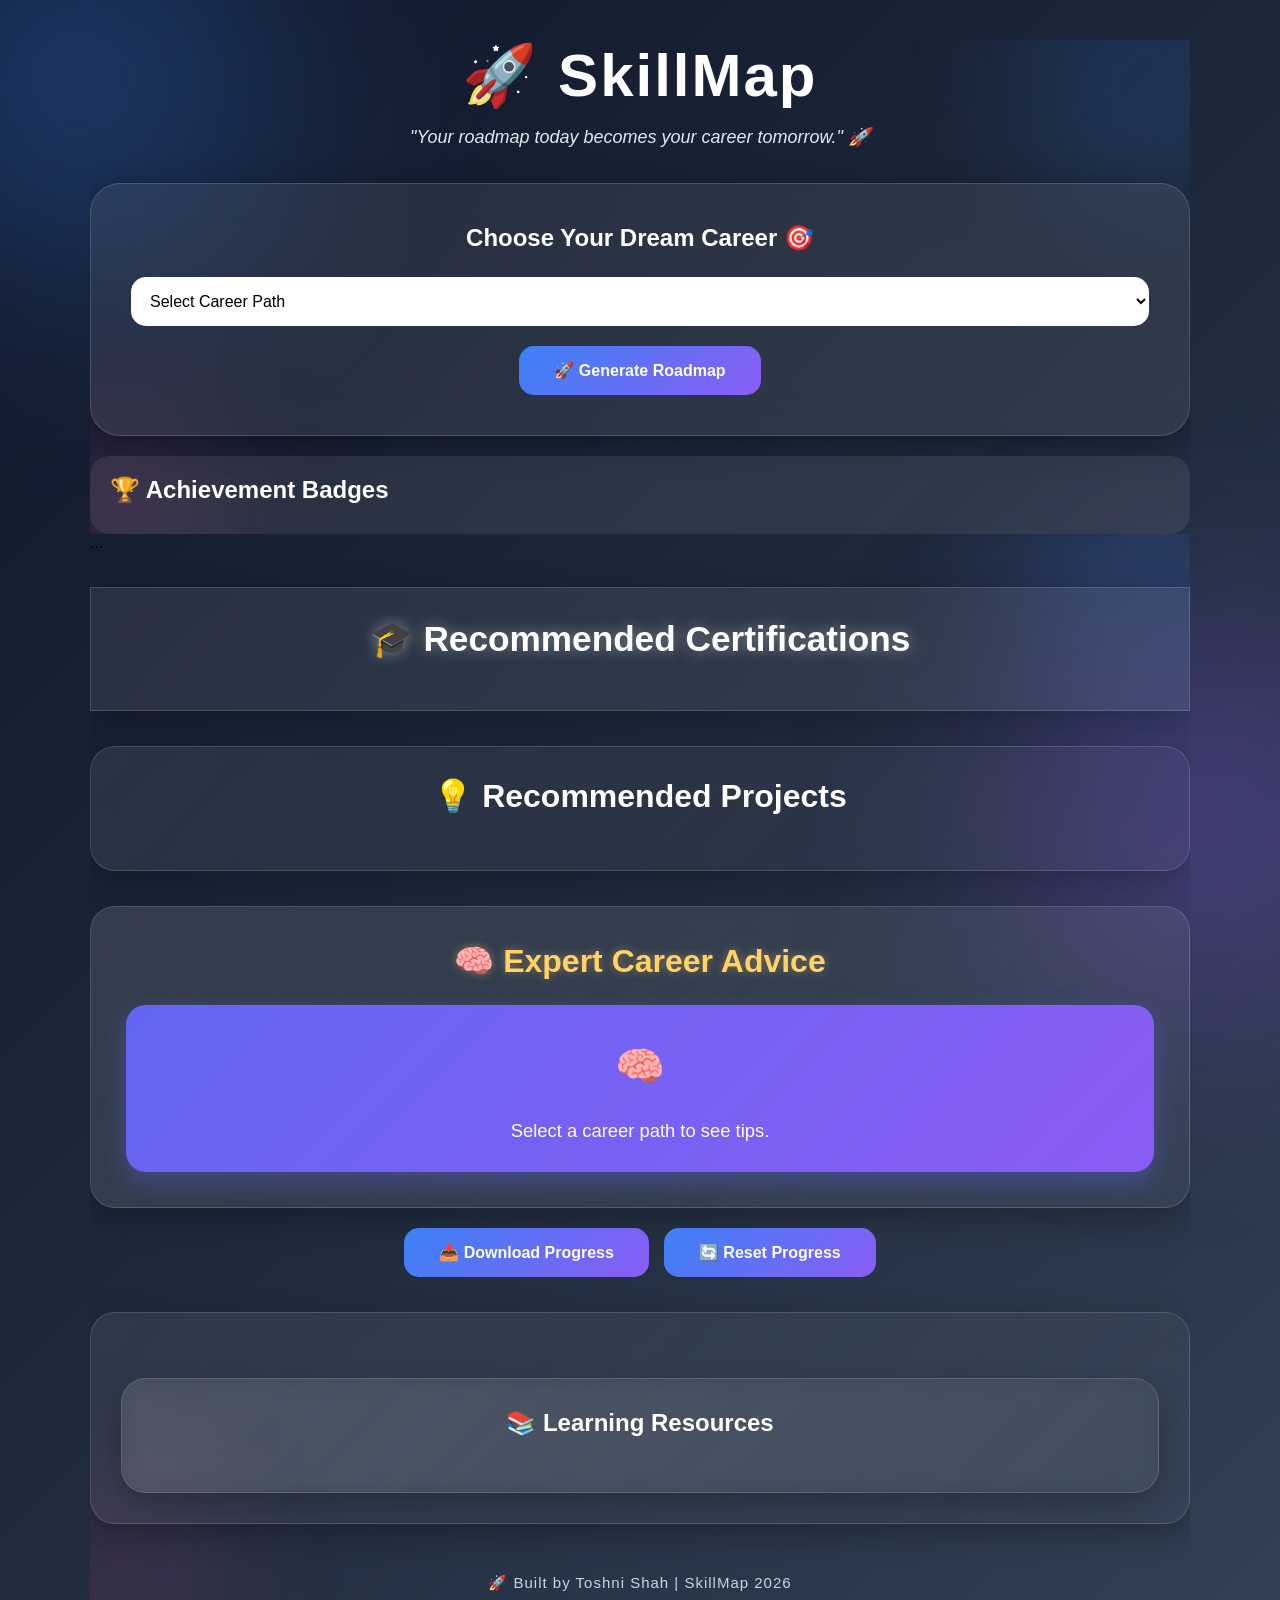
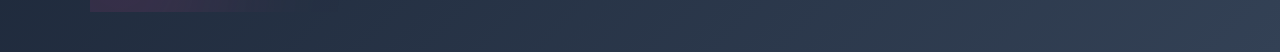
<file: index.html>
<!DOCTYPE html>
<html lang="en">
<head>
    <meta charset="UTF-8">
    <meta name="viewport" content="width=device-width, initial-scale=1.0">
    <title>SkillMap - Career Roadmap Generator</title>
    <link rel="stylesheet" href="style.css">
</head>
<body>

<div class="container">

    <h1 class="logo">🚀 SkillMap</h1>

    <p class="quote">
    "Your roadmap today becomes your career tomorrow." 🚀
</p>

    <div class="hero-card">

        <h2>Choose Your Dream Career 🎯</h2>

        <select id="career">
            <option value="">Select Career Path</option>
            <option>👨‍💻 Web Developer</option>
            <option>☕ Java Developer</option>
            <option>📊 Data Analyst</option>
            <option>🤖 AI / ML Engineer</option>
            <option>🔒 Cyber Security Analyst</option>
        </select>

        <button onclick="generateRoadmap()">
            🚀 Generate Roadmap
        </button>

    </div>

    <div id="progressSection"></div>
    <div class="badges-section">
    <h2>🏆 Achievement Badges</h2>
    <div id="badges-container"></div>

    
</div>
    <div id="dashboard"></div>

<div id="roadmapContainer"></div>

</div>

<script src="script.js"></script>
<div class="container">

    ...

    <div id="roadmapContainer"></div>

    <div class="certifications-section">
        <h2>🎓 Recommended Certifications</h2>
        <ul id="certification-list"></ul>
    </div>
<div class="projects-section">
    <h2>💡 Recommended Projects</h2>
    <ul id="project-list"></ul>
</div>
<div class="tips-section">
    <h2>🧠 Expert Career Advice</h2>
    <p id="career-tip">
        Select a career path to see tips.
    </p>
</div>
<div class="action-buttons">

    <button onclick="downloadProgress()">
        📥 Download Progress
    </button>

    <button onclick="resetProgress()">
        🔄 Reset Progress
    </button>

</div>
<section class="resources-section">

   

    <div class="resources-section">
    <h2>📚 Learning Resources</h2>
    <ul id="resource-list"></ul>
</div>

    

</section>
<footer>
    🚀 Built by Toshni Shah | SkillMap 2026
</footer>
</body>
</html>
</file>
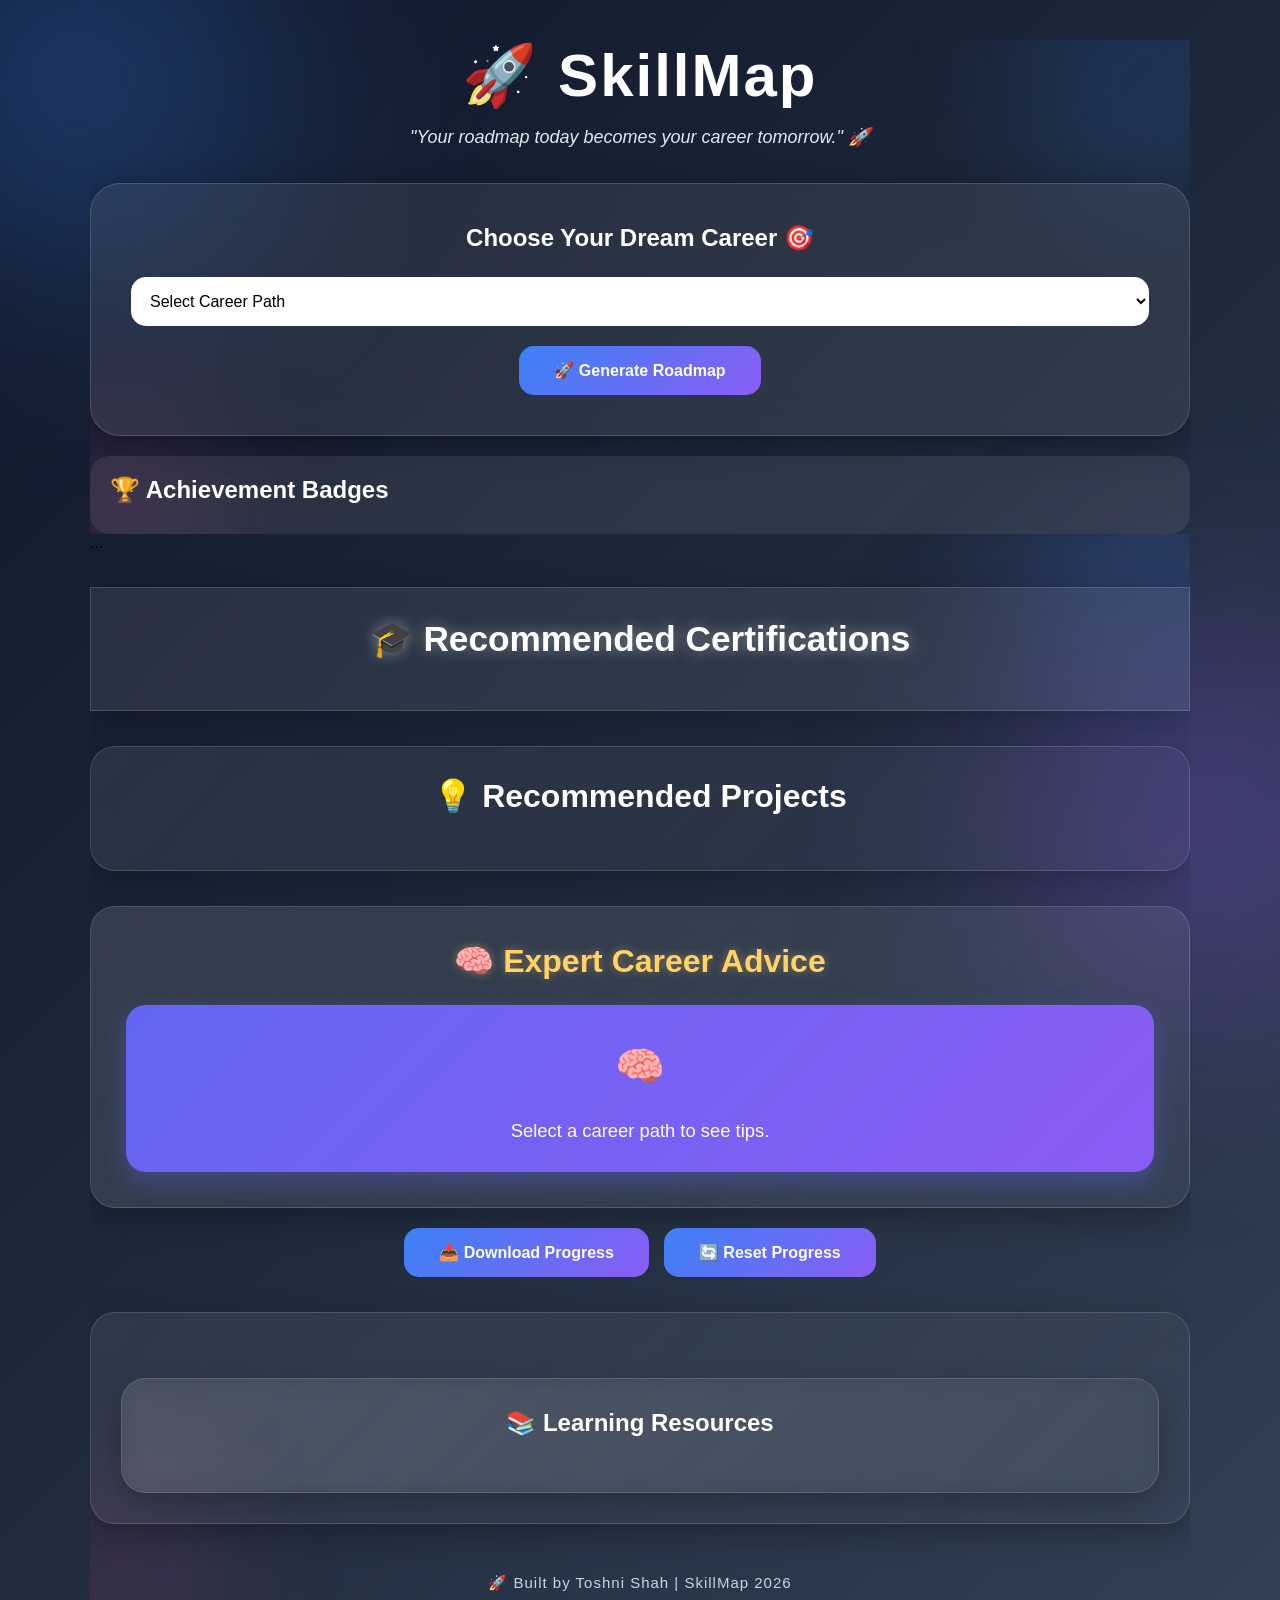
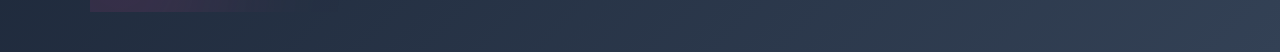
<file: index.html 2.html>
<!DOCTYPE html>
<html lang="en">
<head>
    <meta charset="UTF-8">
    <meta name="viewport" content="width=device-width, initial-scale=1.0">
    <title>SkillMap - Career Roadmap Generator</title>
    <link rel="stylesheet" href="style.css">
</head>
<body>

<div class="container">

    <h1 class="logo">🚀 SkillMap</h1>

    <p class="quote">
    "Your roadmap today becomes your career tomorrow." 🚀
</p>

    <div class="hero-card">

        <h2>Choose Your Dream Career 🎯</h2>

        <select id="career">
            <option value="">Select Career Path</option>
            <option>👨‍💻 Web Developer</option>
            <option>☕ Java Developer</option>
            <option>📊 Data Analyst</option>
            <option>🤖 AI / ML Engineer</option>
            <option>🔒 Cyber Security Analyst</option>
        </select>

        <button onclick="generateRoadmap()">
            🚀 Generate Roadmap
        </button>

    </div>

    <div id="progressSection"></div>
    <div class="badges-section">
    <h2>🏆 Achievement Badges</h2>
    <div id="badges-container"></div>

    
</div>
    <div id="dashboard"></div>

<div id="roadmapContainer"></div>

</div>

<script src="script.js"></script>
<div class="container">

    ...

    <div id="roadmapContainer"></div>

    <div class="certifications-section">
        <h2>🎓 Recommended Certifications</h2>
        <ul id="certification-list"></ul>
    </div>
<div class="projects-section">
    <h2>💡 Recommended Projects</h2>
    <ul id="project-list"></ul>
</div>
<div class="tips-section">
    <h2>🧠 Expert Career Advice</h2>
    <p id="career-tip">
        Select a career path to see tips.
    </p>
</div>
<div class="action-buttons">

    <button onclick="downloadProgress()">
        📥 Download Progress
    </button>

    <button onclick="resetProgress()">
        🔄 Reset Progress
    </button>

</div>
<section class="resources-section">

   

    <div class="resources-section">
    <h2>📚 Learning Resources</h2>
    <ul id="resource-list"></ul>
</div>

    

</section>
<footer>
    🚀 Built by Toshni Shah | SkillMap 2026
</footer>
</body>
</html>
</file>
<file: style.css>
*{
    margin:0;
    padding:0;
    box-sizing:border-box;
    font-family:'Segoe UI',sans-serif;
}

body{
    min-height:100vh;
    background:linear-gradient(
        135deg,
        #0f172a,
        #1e293b,
        #334155
    );
    padding:40px 20px;
    overflow-x:hidden;
    position:relative;
}

/* Background Glow Effects */

body::before{
    content:"";
    position:fixed;
    width:350px;
    height:350px;
    background:#3b82f6;
    border-radius:50%;
    top:-100px;
    left:-100px;
    filter:blur(130px);
    opacity:0.4;
}

body::after{
    content:"";
    position:fixed;
    width:350px;
    height:350px;
    background:#8b5cf6;
    border-radius:50%;
    bottom:-100px;
    right:-100px;
    filter:blur(130px);
    opacity:0.4;
}

.container{
    max-width:1100px;
    margin:auto;
    position:relative;
    z-index:1;
}

/* Logo */

h1{
    text-align:center;
    color:white;
    font-size:60px;
    font-weight:700;
    letter-spacing:2px;
    animation:glow 2s infinite alternate;
}

@keyframes glow{

    from{
        text-shadow:
        0 0 10px #3b82f6;
    }

    to{
        text-shadow:
        0 0 25px #8b5cf6,
        0 0 40px #3b82f6;
    }
}

.subtitle{
    text-align:center;
    color:#cbd5e1;
    margin-top:10px;
    font-size:18px;
}

.quote{
    text-align:center;
    color:#e2e8f0;
    margin-top:15px;
    margin-bottom:35px;
    font-size:18px;
    font-style:italic;
}

/* Main Card */

.hero-card{
    background:rgba(255,255,255,0.08);
    backdrop-filter:blur(20px);
    border:1px solid rgba(255,255,255,0.15);
    border-radius:30px;
    padding:40px;
    text-align:center;
    box-shadow:0 8px 32px rgba(0,0,0,0.3);
    transition:0.4s;
}

.hero-card:hover{
    transform:translateY(-5px);
    box-shadow:
    0 15px 40px rgba(59,130,246,0.4);
}

.hero-card h2{
    color:white;
    margin-bottom:25px;
}

/* Dropdown */

select{
    width:100%;
    padding:15px;
    border:none;
    border-radius:15px;
    margin-bottom:20px;
    font-size:16px;
    background:white;
    transition:0.3s;
}

select:focus{
    outline:none;
    box-shadow:0 0 15px #3b82f6;
}

/* Button */

button{
    background:linear-gradient(
        135deg,
        #3b82f6,
        #8b5cf6
    );
    color:white;
    border:none;
    padding:15px 35px;
    border-radius:15px;
    cursor:pointer;
    font-size:16px;
    font-weight:600;
    transition:0.4s;
}

button:hover{
    transform:translateY(-3px) scale(1.05);
}

/* Roadmap Card */

.roadmap-card{
    margin-top:30px;
    background:rgba(255,255,255,0.95);
    border-radius:25px;
    padding:30px;
    animation:slideUp 0.7s ease;
}

@keyframes slideUp{

    from{
        opacity:0;
        transform:translateY(30px);
    }

    to{
        opacity:1;
        transform:translateY(0);
    }
}

.roadmap-card h2{
    color:#1e293b;
    margin-bottom:20px;
}

.roadmap-card ul{
    list-style:none;
}

.roadmap-card li{
    padding:15px;
    margin:12px 0;
    background:#f8fafc;
    border-left:5px solid #3b82f6;
    border-radius:10px;
    transition:0.3s;
}

.roadmap-card li:hover{
    transform:translateX(8px);
}

/* Footer */

footer{
    text-align:center;
    color:#cbd5e1;
    margin-top:30px;
    font-size:15px;
}

/* Mobile Responsive */

@media(max-width:768px){

    h1{
        font-size:42px;
    }

    .hero-card{
        padding:25px;
    }

}
.topic-card{
    transition: all 0.3s ease;
    cursor: pointer;
}

.topic-card:hover{
    transform: translateY(-8px);
    box-shadow: 0 15px 30px rgba(0,0,0,0.25);
}
.topic-card h3{
    color:#1e293b;
    margin-bottom:8px;
}

.topic-card p{
    color:#475569;
    line-height:1.6;
}
.progress-card{
    margin-top:25px;
    background:rgba(255,255,255,0.1);
    backdrop-filter:blur(15px);
    padding:20px;
    border-radius:20px;
    color:white;
}

.progress-bar{
    width:100%;
    height:20px;
    background:rgba(255,255,255,0.2);
    border-radius:20px;
    overflow:hidden;
    margin-top:10px;
}

.progress-fill{
    height:100%;
    width:0%;
    background:linear-gradient(
        90deg,
        #22c55e,
        #3b82f6
    );
    border-radius:20px;

    transition: width 0.8s ease;
}
.complete-btn{
    margin-top:12px;
    background:linear-gradient(
        135deg,
        #22c55e,
        #16a34a
    );
    padding:10px 18px;
    border:none;
    border-radius:10px;
    color:white;
    cursor:pointer;
    font-size:14px;
}

.complete-btn:hover{
    transform:scale(1.05);
}

.completed{
    border-left:5px solid #22c55e;
    background:#dcfce7;
}
.dashboard{
    display:grid;
    grid-template-columns:repeat(3,1fr);
    gap:20px;
    margin-top:20px;
}

.stat-card{
    background:rgba(255,255,255,0.1);
    backdrop-filter:blur(15px);
    padding:20px;
    border-radius:20px;
    text-align:center;
    color:white;
}

.stat-card h3{
    font-size:30px;
    margin-top:10px;
}
.roadmap-grid{
    display:grid;
    grid-template-columns:repeat(auto-fit,minmax(300px,1fr));
    gap:20px;
    margin-top:20px;
}
.badge{
    display:inline-block;
    margin:10px;
    padding:12px 20px;
    border-radius:30px;
    background:linear-gradient(135deg,#f59e0b,#f97316);
    color:white;
    font-weight:bold;
    box-shadow:0 4px 10px rgba(0,0,0,0.2);
}
.topic-card button{
    margin-top: 15px;
    padding: 10px 18px;
    border: none;
    border-radius: 8px;
    background: #22c55e;
    color: white;
    font-size: 14px;
    font-weight: bold;
    cursor: pointer;
    transition: 0.3s;
}

.topic-card button:hover{
    transform: scale(1.05);
}

.completed{
    background: #d1fae5 !important;
}

.completed button{
    background: #16a34a;
}
.badges-section{
    background: rgba(255,255,255,0.08);
    padding: 20px;
    border-radius: 20px;
    margin-top: 20px;
}

.badges-section h2{
    color: white;
}
#badges-container{
    display: flex;
    gap: 10px;
    flex-wrap: wrap;
    margin-top: 10px;
}

#badges-container p{

    display:inline-block;

    padding:12px 22px;

    border-radius:50px;

    background:linear-gradient(
        135deg,
        #f59e0b,
        #f97316
    );

    color:white;

    font-weight:600;

    margin:5px;

    box-shadow:
    0 5px 15px rgba(0,0,0,0.2);
}

/* =========================
   FICATIONS SECTION
========================= */

.certifications-section{
    margin-top: 35px;
    padding: 30px;
    border-raCERTIdius: 25px;

    background: rgba(255,255,255,0.08);
    backdrop-filter: blur(12px);

    border: 1px solid rgba(255,255,255,0.15);

    box-shadow:
    0 10px 30px rgba(0,0,0,0.25);

    color: white;
}

.certifications-section h2{

    text-align:center;

    font-size:2.2rem;

    margin-bottom:20px;

    color:white;

    text-shadow:
    0 0 15px rgba(255,255,255,0.4);
}
/* Remove default bullets */

#certification-list{
    list-style: none;
    padding: 0;
    margin: 0;

    display: grid;
    grid-template-columns:
    repeat(auto-fit,minmax(280px,1fr));

    gap: 18px;
}

/* Certificate Cards */

#certification-list{

    display:grid;

    grid-template-columns:
    repeat(auto-fit,minmax(280px,1fr));

    gap:20px;

    list-style:none;

    padding:0;
}

#certification-list li{

    background:
    linear-gradient(
        135deg,
        rgba(59,130,246,0.15),
        rgba(168,85,247,0.15)
    );

    border:1px solid rgba(255,255,255,0.15);

    border-radius:20px;

    padding:22px;

    color:white;

    font-size:1rem;

    font-weight:600;

    display:flex;

    align-items:center;

    gap:15px;

    transition:all 0.3s ease;

    backdrop-filter:blur(10px);

    box-shadow:
    0 10px 25px rgba(0,0,0,0.25);
}

#certification-list li::before{

    content:"🎓";

    font-size:1.8rem;

    background:
    rgba(255,255,255,0.1);

    width:55px;

    height:55px;

    border-radius:50%;

    display:flex;

    align-items:center;

    justify-content:center;
}

#certification-list li:hover{

    transform:
    translateY(-8px)
    scale(1.03);

    box-shadow:
    0 20px 40px rgba(0,0,0,0.35);
}
/* =========================
   RECOMMENDED PROJECTS
========================= */

.projects-section{
    margin-top: 35px;
    padding: 30px;
    border-radius: 25px;

    background: linear-gradient(
        135deg,
        rgba(255,255,255,0.08),
        rgba(255,255,255,0.03)
    );

    backdrop-filter: blur(12px);

    border: 1px solid rgba(255,255,255,0.15);

    box-shadow:
    0 10px 30px rgba(0,0,0,0.25);
}

.projects-section h2{
    color: #ffffff;
    font-size: 2rem;
    margin-bottom: 25px;
    text-align: center;
}

#project-list{
    list-style: none;
    padding: 0;

    display: grid;

    grid-template-columns:
    repeat(auto-fit,minmax(260px,1fr));

    gap: 20px;
}

#project-list li{

    background: linear-gradient(
        135deg,
        #8b5cf6,
        #ec4899
    );

    color: white;

    padding: 25px;

    border-radius: 20px;

    font-size: 1rem;
    font-weight: 600;

    text-align: center;

    box-shadow:
    0 10px 25px rgba(0,0,0,0.25);

    transition: all 0.3s ease;

    cursor: pointer;
}

#project-list li:hover{

    transform: translateY(-10px);

    box-shadow:
    0 20px 35px rgba(139,92,246,0.4);

}

#project-list li:hover{

    transform:
    translateY(-8px)
    scale(1.03);

    box-shadow:
    0 15px 30px rgba(0,0,0,0.35);
}

#project-list li::before{

    content: "💡";

    display: block;

    font-size: 2rem;

    margin-bottom: 10px;
}
/* =========================
   CAREER TIPS SECTION
========================= */

.tips-section{

    margin-top: 35px;

    padding: 35px;

    border-radius: 25px;

    background:
    linear-gradient(
        135deg,
        rgba(255,255,255,0.12),
        rgba(255,255,255,0.05)
    );

    backdrop-filter: blur(15px);

    border: 1px solid rgba(255,255,255,0.15);

    box-shadow:
    0 12px 30px rgba(0,0,0,0.25);

    text-align: center;
}

.tips-section h2{

    color: #ffd166;

    font-size: 2rem;

    margin-bottom: 25px;

    text-shadow:
    0 0 10px rgba(255,209,102,0.4);
}

#career-tip{

    background:
    linear-gradient(
        135deg,
        #6366f1,
        #8b5cf6
    );

    color: white;

    font-size: 1.15rem;

    line-height: 1.8;

    padding: 25px;

    border-radius: 20px;

    font-weight: 500;

    box-shadow:
    0 10px 25px rgba(99,102,241,0.35);

    transition: all 0.3s ease;
}

#career-tip:hover{

    transform:
    translateY(-5px);

    box-shadow:
    0 15px 35px rgba(99,102,241,0.45);
}

#career-tip::before{

    content: "🧠";

    display: block;

    font-size: 2.5rem;

    margin-bottom: 12px;
}
footer{

    text-align: center;

    margin: 50px 0 20px;

    color: #cbd5e1;

    font-size: 15px;

    letter-spacing: 1px;
}
.logo{

    animation: floatLogo 3s ease-in-out infinite;
}

@keyframes floatLogo{

    0%{
        transform: translateY(0px);
    }

    50%{
        transform: translateY(-10px);
    }

    100%{
        transform: translateY(0px);
    }
}
#reset-btn{
    margin-top:15px;
    padding:12px 24px;
    border:none;
    border-radius:12px;
    background:linear-gradient(135deg,#ef4444,#dc2626);
    color:white;
    font-weight:600;
    cursor:pointer;
    transition:0.3s;
}

#reset-btn:hover{
    transform:translateY(-3px);
}
.action-buttons{

    display: flex;

    justify-content: center;

    gap: 15px;

    margin-top: 20px;

    flex-wrap: wrap;
}
/* =========================
   LEARNING RESOURCES
========================= */

/* =========================
   LEARNING RESOURCES
========================= */

.resources-section{

    margin-top:35px;

    padding:30px;

    border-radius:25px;

    background:
    linear-gradient(
        135deg,
        rgba(255,255,255,0.08),
        rgba(255,255,255,0.03)
    );

    backdrop-filter:blur(12px);

    border:1px solid rgba(255,255,255,0.15);

    box-shadow:
    0 10px 30px rgba(0,0,0,0.25);
}

.resources-section h2{

    text-align:center;

    color:white;

    margin-bottom:25px;
}

#resource-list{

    list-style:none;

    padding:0;

    display:grid;

    grid-template-columns:
    repeat(auto-fit,minmax(250px,1fr));

    gap:20px;
}

#resource-list li{

    background:
    linear-gradient(
        135deg,
        #06b6d4,
        #3b82f6
    );

    padding:20px;

    border-radius:18px;

    text-align:center;

    transition:0.3s;

    box-shadow:
    0 10px 20px rgba(0,0,0,0.2);
}

#resource-list li:hover{

    transform:
    translateY(-8px);

    box-shadow:
    0 18px 35px rgba(0,0,0,0.3);
}

#resource-list a{

    color:white;

    text-decoration:none;

    font-weight:600;

    display:block;
}
.container{
    position: relative;
    overflow: hidden;
}

.container::before{

    content: "";

    position: absolute;

    width: 250px;
    height: 250px;

    border-radius: 50%;

    background: rgba(59,130,246,0.15);

    top: -80px;
    right: -80px;

    filter: blur(60px);

    z-index: 0;
}

.container::after{

    content: "";

    position: absolute;

    width: 220px;
    height: 220px;

    border-radius: 50%;

    background: rgba(236,72,153,0.12);

    bottom: -80px;
    left: -80px;

    filter: blur(60px);

    z-index: 0;
}
.container > *{
    position: relative;
    z-index: 1;
}
</file>
